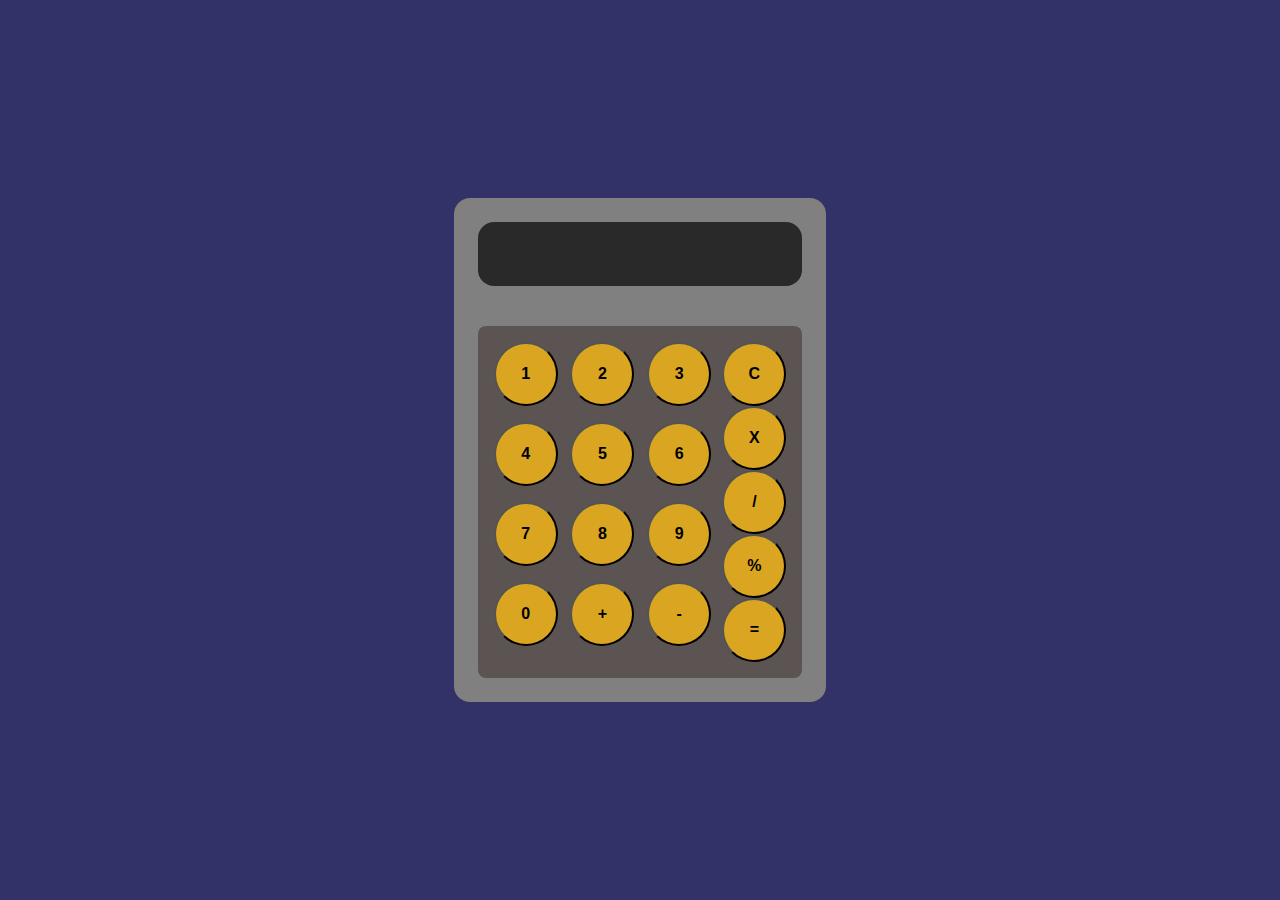
<file: index.html>
<!DOCTYPE html>
<html lang="en">
  <head>
    <meta charset="UTF-8" />
    <meta name="viewport" content="width=device-width, initial-scale=1.0" />
    <title>Document</title>
  </head>
  <style>
    * {
      margin: 0;
      padding: 0;
      box-sizing: border-box;
    }
    body {
      background: rgb(50, 50, 105);
      display: flex;
      align-items: center;
      justify-content: center;
      min-height: 100vh;
    }
    main {
      background: grey;
      width: max-content;
      height: max-content;
      padding: 1.5em;
      border-radius: 1em;
      display: flex;
      flex-direction: column;
      gap: 2.5em;
    }
    main > h1 {
      background: rgba(12, 11, 11, 0.747);
      padding: 1em;
      border-radius: 0.5em;
      text-align: right;
      color: white;
    }
    .btnNumber {
      padding: 1em;
      border-radius: 0.5em;
      display: flex;
      width: max-content;
      background: rgb(92, 83, 83);
      gap: 2.3em;
    }
    .number {
      display: grid;
      border-radius: 0.5em;
      grid-template-columns: repeat(3, 40%);
    }
    button {
      background: goldenrod;
      color: black;
      font-weight: bold;
      font-size: 1rem;
      border-radius: 100%;
      height: 4em;
      width: 4em;
    }
    .operator {
      display: flex;
      flex-direction: column;
    }
  </style>
  <body>
    <main class="calculator">
      <h1 id="result"></h1>
      <div class="btnNumber">
        <div class="number">
          <button value="1">1</button>
          <button value="2">2</button>
          <button value="3">3</button>
          <button value="4">4</button>
          <button value="5">5</button>
          <button value="6">6</button>
          <button value="7">7</button>
          <button value="8">8</button>
          <button value="9">9</button>
          <button value="0">0</button>
          <button value="+">+</button>
          <button value="-">-</button>
        </div>
        <div class="operator">
          <button value="C">C</button>
          <button value="*">X</button>
          <button value="/">/</button>
          <button value="%">%</button>
          <button onclick="answer()">=</button>
        </div>
      </div>
    </main>
    <script src="script.js"></script>
  </body>
</html>
</file>
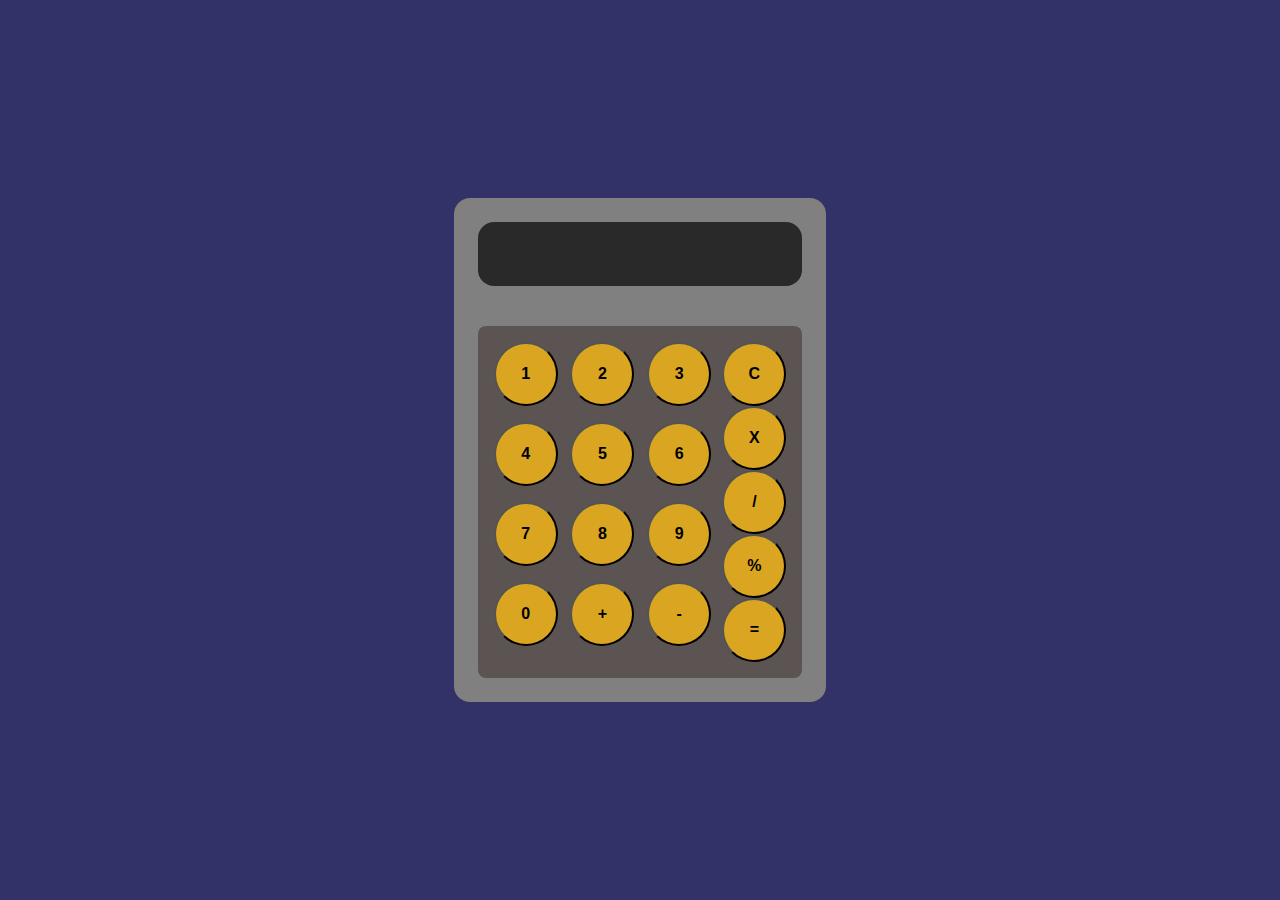
<file: Calculator/index.html>
<!DOCTYPE html>
<html lang="en">
  <head>
    <meta charset="UTF-8" />
    <meta name="viewport" content="width=device-width, initial-scale=1.0" />
    <title>Document</title>
    <link rel="stylesheet" href="style.css">
  </head>
  <body>
    <main class="calculator">
      <h1 id="result"></h1>
      <div class="btnNumber">
        <div class="number">
          <button value="1">1</button>
          <button value="2">2</button>
          <button value="3">3</button>
          <button value="4">4</button>
          <button value="5">5</button>
          <button value="6">6</button>
          <button value="7">7</button>
          <button value="8">8</button>
          <button value="9">9</button>
          <button value="0">0</button>
          <button value="+">+</button>
          <button value="-">-</button>
        </div>
        <div class="operator">
          <button value="C">C</button>
          <button value="*">X</button>
          <button value="/">/</button>
          <button value="%">%</button>
          <button onclick="answer()">=</button>
        </div>
      </div>
    </main>
    <script src="script.js"></script>
  </body>
</html>
</file>
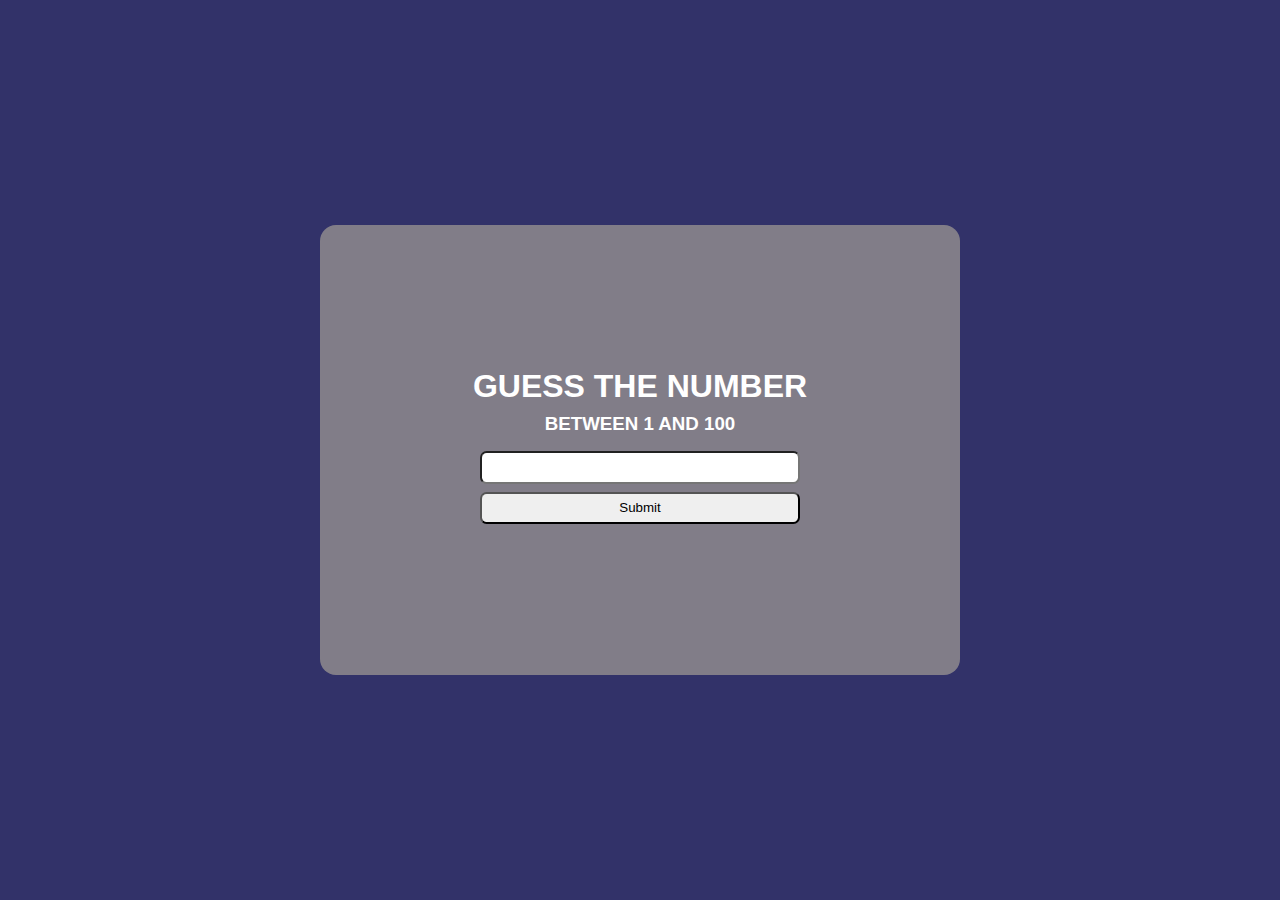
<file: Random Number/index.html>
<!DOCTYPE html>
<html lang="en">
  <head>
    <meta charset="UTF-8" />
    <meta name="viewport" content="width=device-width, initial-scale=1.0" />
    <title>Document</title>
    <link rel = "stylesheet" href="style.css">
  </head>
  <body>
    <main>
      <h1>Guess the number</h1>
      <h3>between 1 and 100</h3>
      <p id="answer"></p>
      <input type="text" />
      <button type="submit" onclick="submit()">Submit</button>
      <p id="count"></p>
    </main>
    <script src="script.js"></script>
  </body>
</html>
</file>
<file: Calculator/style.css>
* {
      margin: 0;
      padding: 0;
      box-sizing: border-box;
    }
    body {
      background: rgb(50, 50, 105);
      display: flex;
      align-items: center;
      justify-content: center;
      min-height: 100vh;
    }
    main {
      background: grey;
      width: max-content;
      height: max-content;
      padding: 1.5em;
      border-radius: 1em;
      display: flex;
      flex-direction: column;
      gap: 2.5em;
    }
    main > h1 {
      background: rgba(12, 11, 11, 0.747);
      padding: 1em;
      border-radius: 0.5em;
      text-align: right;
      color: white;
    }
    .btnNumber {
      padding: 1em;
      border-radius: 0.5em;
      display: flex;
      width: max-content;
      background: rgb(92, 83, 83);
      gap: 2.3em;
    }
    .number {
      display: grid;
      border-radius: 0.5em;
      grid-template-columns: repeat(3, 40%);
    }
    button {
      background: goldenrod;
      color: black;
      font-weight: bold;
      font-size: 1rem;
      border-radius: 100%;
      height: 4em;
      width: 4em;
    }
    .operator {
      display: flex;
      flex-direction: column;
    }
</file>
<file: Random Number/style.css>
* {
        margin: 0;
        padding: 0;
        box-sizing: border-box;
      }
      body {
        background: rgb(50, 50, 105);
        display: flex;
        align-items: center;
        justify-content: center;
        min-height: 100vh;
      }
      main{
        display: flex;
        flex-direction: column;
        align-items: center;
        justify-content: center;
        width: 50%;
        background: rgba(148, 144, 144, 0.808);
        border-radius: 1em;
        height: 50vh;
        gap: .5em;
      }
      main > h1{
        color: white;
        font-family: Arial, Helvetica, sans-serif;
        text-transform: uppercase;
      }
      main > h3{
        color: white;
        font-family: Arial, Helvetica, sans-serif;
        text-transform: uppercase;
      }
      input{
        width: 50%;
        border-radius: .5em;
        padding: .5em;
      }
      button{
        width: 50%;
        border-radius: .5em;
        padding: .5em;
      }
      p{
        color: rgb(143, 2, 2);
        font-family: Arial, Helvetica, sans-serif;
        font-weight: bold;
      }
</file>
